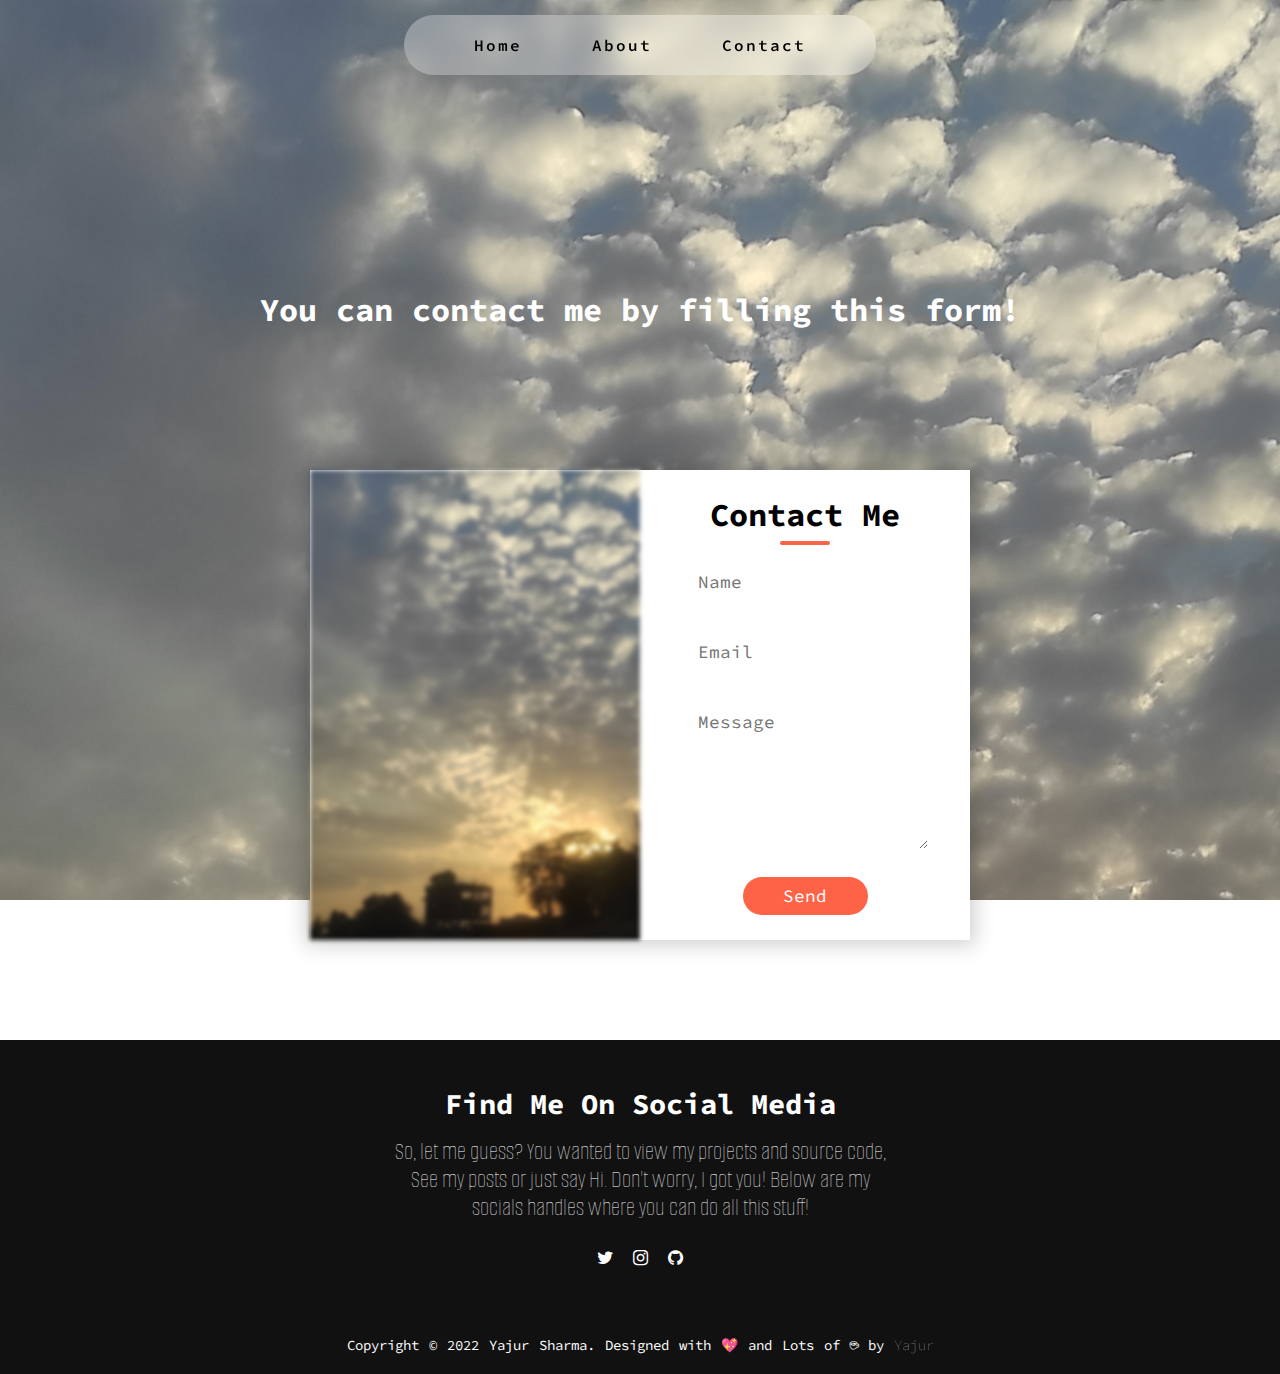
<file: contact.html>
<!DOCTYPE html>

<html lang="en">

<head>

  <meta charset="UTF-8" />
  <meta http-equiv="X-UA-Compatible" content="IE=edge" />
  <meta name="viewport" content="width=device-width, initial-scale=1.0" />
  <link rel="stylesheet" href="styles.css" />
  <link rel="stylesheet" href="https://cdnjs.cloudflare.com/ajax/libs/font-awesome/4.7.0/css/font-awesome.min.css" />
  <title>Contact me</title>

</head>

<body onload="myFunction()">

  <header>

    <ul>
      <li>
        <a href="index.html">Home</a>
      </li>
      <li>
        <a href="index.html#about">About</a>
      </li>
      <li>
        <a href="contact.html">Contact</a>
      </li>
    </ul>

    <script type="text/javascript">

      window.addEventListener("scroll", function () {

        var header = document.querySelector("header");

        header.classList.toggle("sticky", window.scrollY > 0);

      });

    </script>

  </header>

  <section>
    <h1 class="contact-h1">You can contact me by filling this form!</h1>
    <div class="contact-container">
      <div class="contact-box">
        <div class="left"></div>
        <div class="right">
          <h2>Contact Me</h2>
          <form action="https://formsubmit.co/contact.developeryajur@gmail.com" method="POST">
            <div class="row">
              <div class="col-75">
                <input type="text" class="field" placeholder="Name" name="name" required style="width: 250px" />
              </div>
            </div>
            <div class="row">
              <div class="col-75">
                <input type="email" class="field" placeholder="Email" name="email" required style="width: 250px" />
              </div>
            </div>
            <div class="row">
              <div class="col-75">
                <textarea class="field area" placeholder="Message" name="message" required
                  style="width: 250px"></textarea>
              </div>
            </div>
            <div class="row">
              <button class="btn" type="submit">Send</button>
            </div>
          </form>
        </div>
      </div>
    </div>
  </section>

  <footer class="footer-contact">

    <div class="footer-content">

      <h3>Find me on Social Media</h3>

      <p>

        So, let me guess? You wanted to view my projects and source code, See

        my posts or just say Hi. Don't worry, I got you! Below are my socials

        handles where you can do all this stuff!

      </p>

      <ul class="socials">

        <li>

          <a href="https://x.com/yajurrsharma"><i class="fa fa-twitter"></i></a>

        </li>

        <li>

          <a href="https://www.instagram.com/yajurrrsharma/"><i class="fa fa-instagram"></i></a>

        </li>

        <li>

          <a href="https://github.com/yajurrsharma"><i class="fa fa-github"></i></a>

        </li>

      </ul>

    </div>

    <div class="footer-bottom">

      <p>

        Copyright &copy; 2022 Yajur Sharma. Designed with 💖 and Lots of ☕ by

        <span>Yajur</span>

      </p>

    </div>

  </footer>

  <script>
    window.addEventListener("load", function () {
        const preloader = document.getElementById("preloader");
        preloader.classList.add("hidden");
        setTimeout(() => preloader.style.display = "none", 500);
    });
</script>

</body>

</html>
</file>
<file: styles.css>
@import url('https://fonts.googleapis.com/css2?family=Alumni+Sans+Pinstripe&family=Source+Code+Pro:wght@300&display=swap');



* {

  padding: 0;

  margin: 0;

  box-sizing: border-box;

  font-family: "Source Code Pro", sans-serif;

  text-decoration: none;

}

#preloader {

  position: fixed;

  width: 100%;

  height: 100vh;

  background: #fff url(img/loading.gif) no-repeat center;

  z-index: 999;

  background-size: 20%;

}

body {

  background-image: url(img/imgg.jpg);

  background-attachment: fixed;

  overflow-y: scroll;

  background-size: cover;

}

body::-webkit-scrollbar {

  display: none;

}

.inner {

  padding-top: 20px;

}

.header {

  text-align: center;

  color: #fff;

  padding: 1rem;

  position: relative;

}

.header:after {

  content: "";

  position: absolute;

  bottom: 0;

  left: 50%;

  transform: translateX(-50%);

  height: 3px;

  width: 125px;

  background-color: tomato;

}

.container {

  display: grid;

  grid-template-columns: repeat(3, 1fr);

  justify-content: center;

  align-items: center;

  text-align: center;

  grid-gap: 1rem;

  padding: 1rem 80px;

  font-size: 1.2rem;

}

header {
  position: fixed;
  top: 15px;
  left: 50%;
  transform: translateX(-50%);
  width: auto; 
  display: flex;
  justify-content: center;
  align-items: center;
  transition: 0.6s;
  padding: 20px 50px;
  z-index: 100000;
  background: rgba(255, 255, 255, 0.3); 
  border-radius: 50px; 
  backdrop-filter: blur(10px);
}

header ul {
  display: flex;
  justify-content: center;
  align-items: center;
  gap: 30px;
}

header ul li {
  list-style: none;
}

header ul li a {
  text-decoration: none;
  color: #000;
  letter-spacing: 2px;
  font-weight: 500;
  transition: 0.3s;
  padding: 10px 20px;
  border-radius: 20px;
  font-weight: 600;
}

header ul li a:hover {
  background: rgba(255, 255, 255, 0.2);
}

header.sticky {
  background: rgba(255, 255, 255, 0.8);
  padding: 10px 40px;
}

header.sticky ul li a {
  color: #000;
}

footer {

  position: relative;

  top: 100px;

  background: #111;

  height: auto;

  width: 100vw;

  padding-top: 40px;

  color: #fff;

}

.footer-content {

  display: flex;

  align-items: center;

  justify-content: center;

  flex-direction: column;

  text-align: center;

}

.footer-content h3 {

  font-size: 1.8rem;

  text-transform: capitalize;

  line-height: 3rem;

}

.footer-content p {

  max-width: 500px;

  margin: 10px auto;

  line-height: 28px;

  font-size: 25px;

}

.socials {

  list-style: none;

  display: flex;

  align-items: center;

  justify-content: center;

  margin: 1rem 0 3rem 0;

}

.socials li {

  margin: 0 10px;

}

.socials a {

  text-decoration: none;

  color: #fff;

}

.socials a i {

  font-size: 1.1rem;

  transition: color 0.4s ease;

}

.socials a:hover i {

  color: aqua;

}

.footer-bottom {

  width: 100vw;

  padding: 20px 0;

  text-align: center;

}

.footer-bottom p {

  font-size: 14px;

  word-spacing: 2px;

}

.footer-bottom span {

  opacity: 0.4;

  font-weight: 200;

}
.contact-container {

  position: relative;

  display: flex;

  justify-content: center;

  align-items: center;

  width: 100%;

  height: 100%;

  padding: 20px 100px;

  top: 120px;

}

.contact-container:after {

  content: "";

  position: absolute;

  left: 0;

  top: 0;

  width: 100%;

  height: 100%;

  z-index: -1;

}

.contact-box {

  max-width: 850px;

  display: grid;

  grid-template-columns: repeat(2, 1fr);

  justify-content: center;

  align-items: center;

  text-align: center;

  background-color: #fff;

  box-shadow: 0px 0px 19px 5px rgba(0, 0, 0, 0.19);

}

.left {

  height: 100%;

  background: url(img/imgg.jpg) no-repeat center;

  background-size: cover;

  filter: blur(2px);

}

.right {

  padding: 25px 40px;

}

h2 {

  position: relative;

  padding-bottom: 10px;

  margin-bottom: 10px;

  font-size: 2rem;

}

h2:after {

  content: "";

  position: absolute;

  left: 50%;

  bottom: 0;

  transform: translateX(-50%);

  height: 4px;

  width: 50px;

  border-radius: 2px;

  background-color: tomato;

}

.field {

  width: 100%;

  padding: 0.5rem 1rem;

  outline: none;

  border: 2px solid rgba(0, 0, 0, 0);

  background-color: rgba(230, 230 230, 0.6);

  font-size: 1.1rem;

  margin-bottom: 22px;

  transition: 0.3s;

}

.field:hover {

  background-color: rgba(0, 0, 0, 0.1);

}

.field:focus {

  background-color: #fff;

  border: 2px solid tomato;

}

.area {

  min-height: 150px;

}

.btn {

  width: 50%;

  padding: 0.5rem 1rem;

  font-size: 1.1rem;

  background-color: tomato;

  cursor: pointer;

  border: none;

  color: #fff;

  transition: 0.3s;

  border-radius: 30px;

}

.btn:hover {

  background-color: #27ae60;

}

@media screen and (max-width: 600px) {

  .contact-box {

    grid-template-columns: 1fr;

  }

  .left {

    height: 200px;

  }

}

.footer-contact {

  top: 200px;

}

.contact-h1 {

  text-align: center;

  margin-top: 290px;

  font-size: 2rem;

  color: #fff;

}



.col-75 {

  float: left;

  width: 75%;

  margin-top: 6px;

}

.row:after {

  content: "";

  display: table;

  clear: both;

}

@media screen and (max-width: 600px) {

  .col-25,

  .col-75,

  .btn {

    width: 100%;

    margin-top: 0;

  }

}
footer, 
.footer-content, 
.footer-content p, 
.footer-bottom {
    font-family: 'Alumni Sans Pinstripe', sans-serif !important;
}
</file>
<file: src/styles1.css>
@import url('https://fonts.googleapis.com/css2?family=Alumni+Sans+Pinstripe&family=Source+Code+Pro:wght@300&display=swap');



* {

  padding: 0;

  margin: 0;

  box-sizing: border-box;

  font-family: "Source Code Pro", sans-serif;

  text-decoration: none;

}

#preloader {

  position: fixed;

  width: 100%;

  height: 100vh;

  background: #fff url(img/loading.gif) no-repeat center;

  z-index: 999;

  background-size: 20%;

}

body {

  background-image: url(img/imgg.jpg);

  background-attachment: fixed;

  overflow-y: scroll;

  background-size: cover;

}

body::-webkit-scrollbar {

  display: none;

}

.inner {

  padding-top: 20px;

}

.header {

  text-align: center;

  color: #fff;

  padding: 1rem;

  position: relative;

}

.header:after {

  content: "";

  position: absolute;

  bottom: 0;

  left: 50%;

  transform: translateX(-50%);

  height: 3px;

  width: 125px;

  background-color: tomato;

}

.container {

  display: grid;

  grid-template-columns: repeat(3, 1fr);

  justify-content: center;

  align-items: center;

  text-align: center;

  grid-gap: 1rem;

  padding: 1rem 80px;

  font-size: 1.2rem;

}

header {
  position: fixed;
  top: 15px;
  left: 50%;
  transform: translateX(-50%);
  width: auto; 
  display: flex;
  justify-content: center;
  align-items: center;
  transition: 0.6s;
  padding: 20px 50px;
  z-index: 100000;
  background: rgba(255, 255, 255, 0.3); 
  border-radius: 50px; 
  backdrop-filter: blur(10px);
}

header ul {
  display: flex;
  justify-content: center;
  align-items: center;
  gap: 30px;
}

header ul li {
  list-style: none;
}

header ul li a {
  text-decoration: none;
  color: #000;
  letter-spacing: 2px;
  font-weight: 500;
  transition: 0.3s;
  padding: 10px 20px;
  border-radius: 20px;
  font-weight: 600;
}

header ul li a:hover {
  background: rgba(255, 255, 255, 0.2);
}

header.sticky {
  background: rgba(255, 255, 255, 0.8);
  padding: 10px 40px;
}

header.sticky ul li a {
  color: #000;
}

footer {

  position: relative;

  top: 100px;

  background: #111;

  height: auto;

  width: 100vw;

  padding-top: 40px;

  color: #fff;

}

.footer-content {

  display: flex;

  align-items: center;

  justify-content: center;

  flex-direction: column;

  text-align: center;

}

.footer-content h3 {

  font-size: 1.8rem;

  text-transform: capitalize;

  line-height: 3rem;

}

.footer-content p {

  max-width: 500px;

  margin: 10px auto;

  line-height: 28px;

  font-size: 25px;

}

.socials {

  list-style: none;

  display: flex;

  align-items: center;

  justify-content: center;

  margin: 1rem 0 3rem 0;

}

.socials li {

  margin: 0 10px;

}

.socials a {

  text-decoration: none;

  color: #fff;

}

.socials a i {

  font-size: 1.1rem;

  transition: color 0.4s ease;

}

.socials a:hover i {

  color: aqua;

}

.footer-bottom {

  width: 100vw;

  padding: 20px 0;

  text-align: center;

}

.footer-bottom p {

  font-size: 14px;

  word-spacing: 2px;

}

.footer-bottom span {

  opacity: 0.4;

  font-weight: 200;

}
.contact-container {

  position: relative;

  display: flex;

  justify-content: center;

  align-items: center;

  width: 100%;

  height: 100%;

  padding: 20px 100px;

  top: 120px;

}

.contact-container:after {

  content: "";

  position: absolute;

  left: 0;

  top: 0;

  width: 100%;

  height: 100%;

  z-index: -1;

}

.contact-box {

  max-width: 850px;

  display: grid;

  grid-template-columns: repeat(2, 1fr);

  justify-content: center;

  align-items: center;

  text-align: center;

  background-color: #fff;

  box-shadow: 0px 0px 19px 5px rgba(0, 0, 0, 0.19);

}

.left {

  height: 100%;

  background: url(img/imgg.jpg) no-repeat center;

  background-size: cover;

  filter: blur(2px);

}

.right {

  padding: 25px 40px;

}

h2 {

  position: relative;

  padding-bottom: 10px;

  margin-bottom: 10px;

  font-size: 2rem;

}

h2:after {

  content: "";

  position: absolute;

  left: 50%;

  bottom: 0;

  transform: translateX(-50%);

  height: 4px;

  width: 50px;

  border-radius: 2px;

  background-color: tomato;

}

.field {

  width: 100%;

  padding: 0.5rem 1rem;

  outline: none;

  border: 2px solid rgba(0, 0, 0, 0);

  background-color: rgba(230, 230 230, 0.6);

  font-size: 1.1rem;

  margin-bottom: 22px;

  transition: 0.3s;

}

.field:hover {

  background-color: rgba(0, 0, 0, 0.1);

}

.field:focus {

  background-color: #fff;

  border: 2px solid tomato;

}

.area {

  min-height: 150px;

}

.btn {

  width: 50%;

  padding: 0.5rem 1rem;

  font-size: 1.1rem;

  background-color: tomato;

  cursor: pointer;

  border: none;

  color: #fff;

  transition: 0.3s;

  border-radius: 30px;

}

.btn:hover {

  background-color: #27ae60;

}

@media screen and (max-width: 600px) {

  .contact-box {

    grid-template-columns: 1fr;

  }

  .left {

    height: 200px;

  }

}

.footer-contact {

  top: 200px;

}

.contact-h1 {

  text-align: center;

  margin-top: 290px;

  font-size: 2rem;

  color: #fff;

}



.col-75 {

  float: left;

  width: 75%;

  margin-top: 6px;

}

.row:after {

  content: "";

  display: table;

  clear: both;

}

@media screen and (max-width: 600px) {

  .col-25,

  .col-75,

  .btn {

    width: 100%;

    margin-top: 0;

  }

}
footer, 
.footer-content, 
.footer-content p, 
.footer-bottom {
    font-family: 'Alumni Sans Pinstripe', sans-serif !important;
}
</file>
